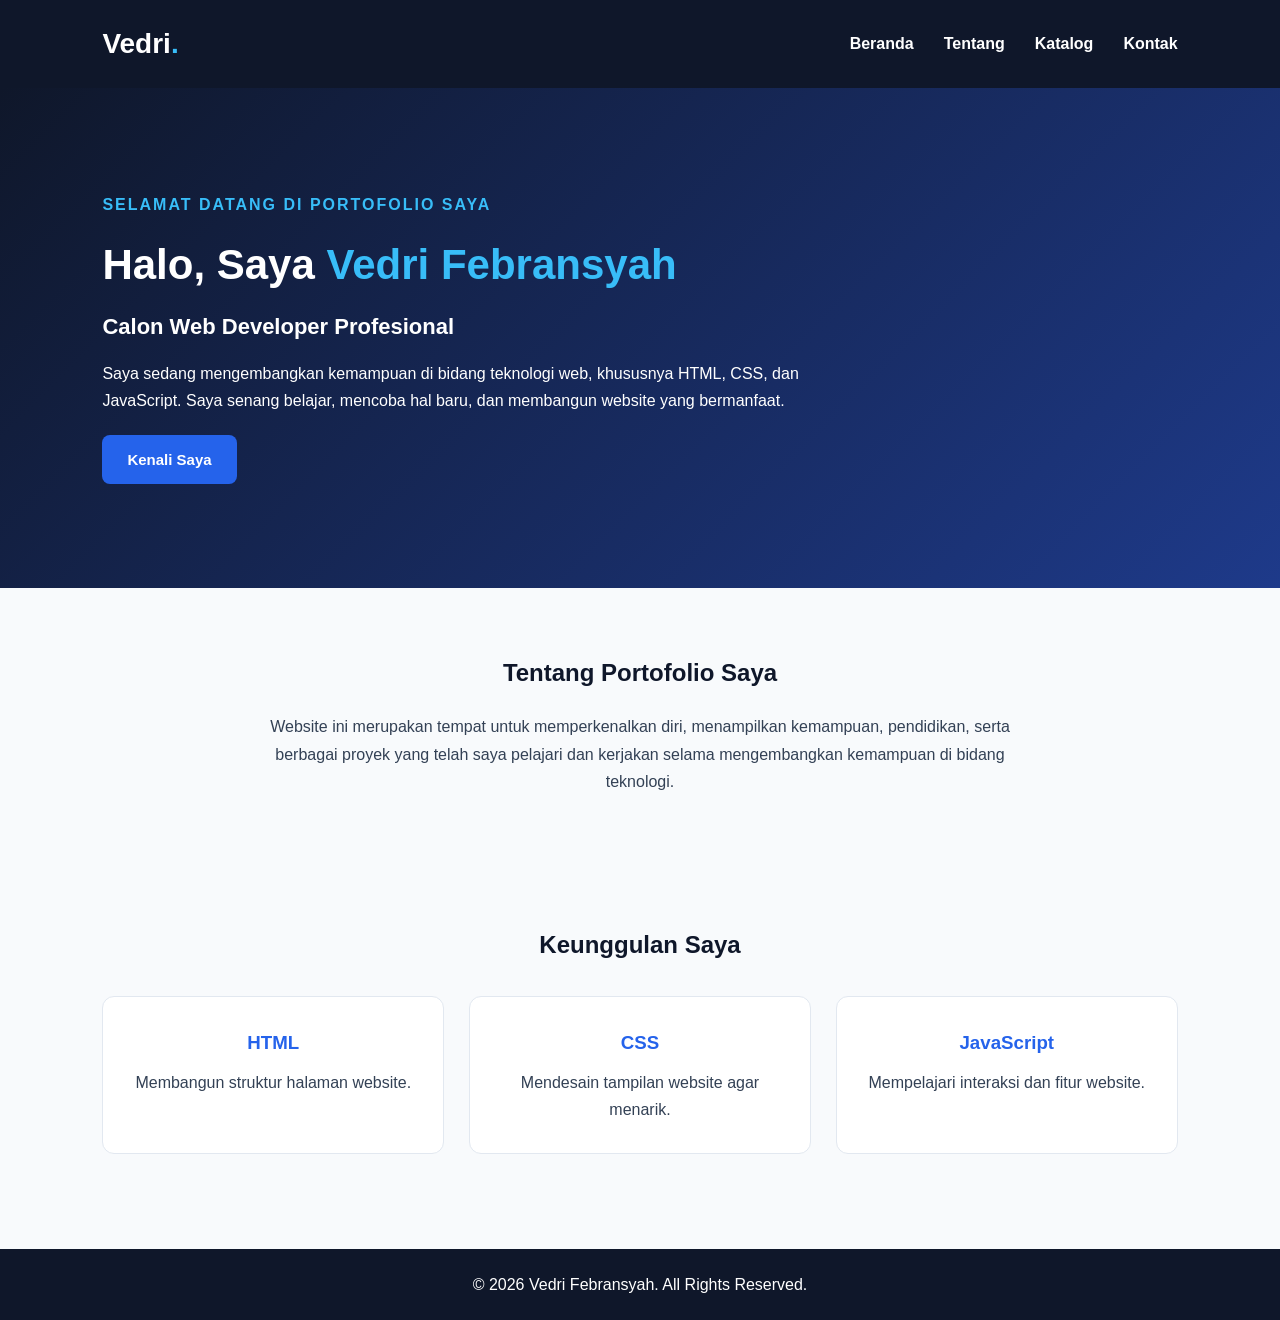
<file: tugas-uts/index.html>
<!DOCTYPE html>
<html lang="id">
<head>
    <meta charset="UTF-8">
    <meta name="viewport" content="width=device-width, initial-scale=1.0">
    <title>Beranda | Vedri Febriansyah</title>
    <link rel="stylesheet" href="style.css">
</head>
<body>
    <header>
        <h2>Vedri<span>.</span></h2>
        <nav>
            <ul>
                <li><a href="index.html">Beranda</a></li>
                <li><a href="tentang.html">Tentang</a></li>
                <li><a href="katalog.html">Katalog</a></li>
                <li><a href="kontak.html">Kontak</a></li>
            </ul>
        </nav>
    </header>

    <main>

        <section class="hero">
            <div class="hero-text">
                <p class="sapaan">SELAMAT DATANG DI PORTOFOLIO SAYA</p>
                <h1>
                    Halo, Saya <span> Vedri Febransyah</span>
                </h1>
                <h3>Calon Web Developer Profesional</h3>
                <p>
                    Saya sedang mengembangkan kemampuan di bidang
                    teknologi web, khususnya HTML, CSS, dan JavaScript.
                    Saya senang belajar, mencoba hal baru, dan
                    membangun website yang bermanfaat.
                </p>
                <a href="tentang.html" class="btn">
                    Kenali Saya
                </a>
            </div>

        </section>

        <section class="ringkasan">
            <h2>Tentang Portofolio Saya</h2>
            <p>
                Website ini merupakan tempat untuk memperkenalkan
                diri, menampilkan kemampuan, pendidikan, serta
                berbagai proyek yang telah saya pelajari dan kerjakan
                selama mengembangkan kemampuan di bidang teknologi.
            </p>
        </section>

        <section class="unggulan">
            <h2>Keunggulan Saya</h2>
            <div class="unggulan-container">
                <article class="unggulan-card">
                    <h3>HTML</h3>
                    <p>Membangun struktur halaman website.</p>
                </article>
                <article class="unggulan-card">
                    <h3>CSS</h3>
                    <p>Mendesain tampilan website agar menarik.</p>
                </article>
                <article class="unggulan-card">
                    <h3>JavaScript</h3>
                    <p>Mempelajari interaksi dan fitur website.</p>
                </article>

            </div>

        </section>

    </main>

    <footer>
        <p>&copy; 2026 Vedri Febransyah. All Rights Reserved.</p>
    </footer>

    <script src="script.js"></script>
</body>
</html>
</file>
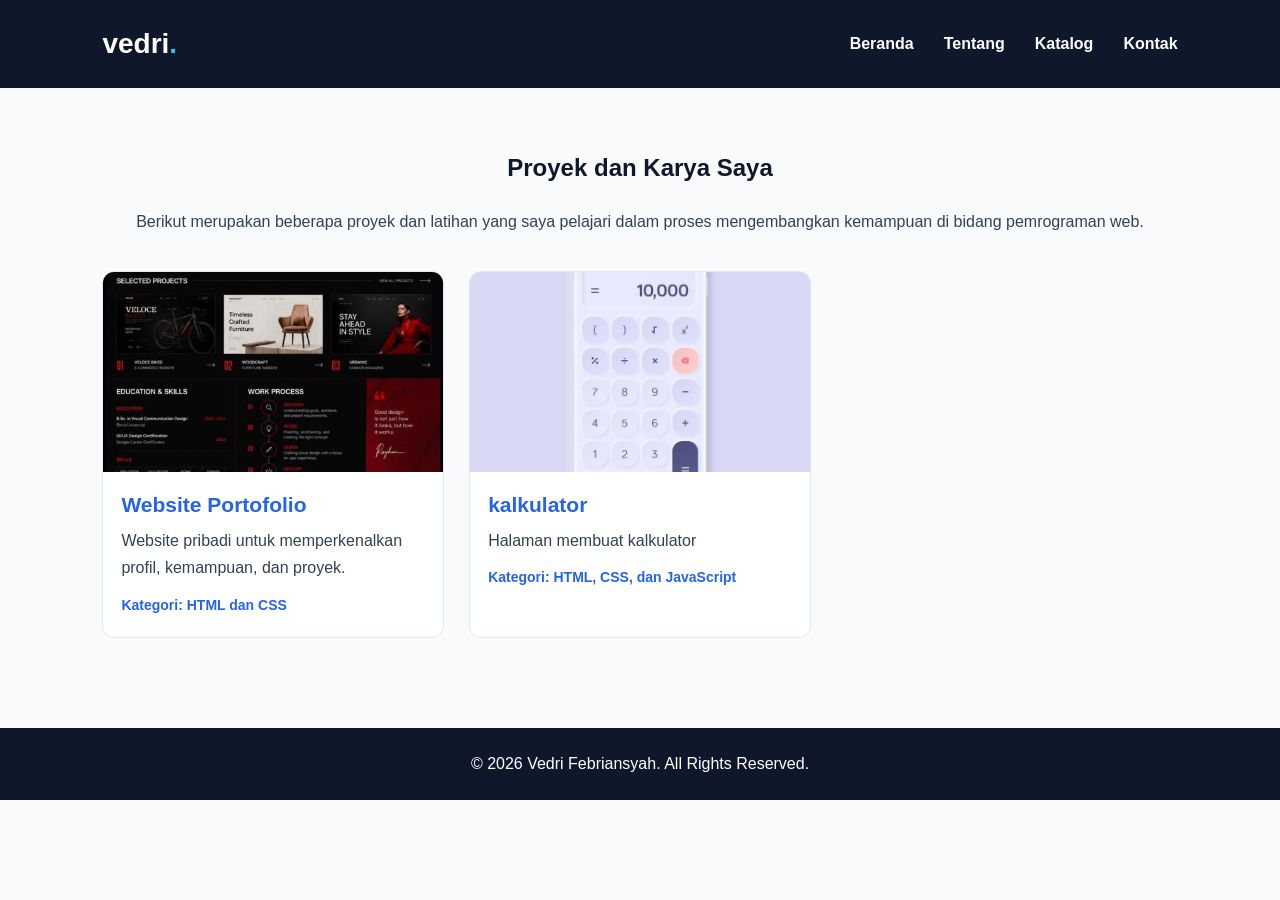
<file: tugas-uts/katalog.html>
<!DOCTYPE html>
<html lang="id">
<head>
    <meta charset="UTF-8">
    <meta name="viewport" content="width=device-width, initial-scale=1.0">
    <title>Katalog Proyek | Vedri Febriansyah</title>
    <link rel="stylesheet" href="style.css">
</head>
<body>

    <header>
        <h2>vedri<span>.</span></h2>
         <button class="menu-toggle"typr="button"
        aria-label="Buka menu navigasi"
        arial-expanded="false">
        ☰
    </button>
        <nav class="nav-menu">
            <ul>
                <li><a href="index.html">Beranda</a></li>
                <li><a href="tentang.html">Tentang</a></li>
                <li><a href="katalog.html">Katalog</a></li>
                <li><a href="kontak.html">Kontak</a></li>
            </ul>
        </nav>
    </header>

    <main>

        <section class="katalog">
            <h1>Proyek dan Karya Saya</h1>
            <p class="katalog-deskripsi">
                Berikut merupakan beberapa proyek dan latihan
                yang saya pelajari dalam proses mengembangkan
                kemampuan di bidang pemrograman web.
            </p>
            <div class="katalog-container">
                <article class="katalog-card">
                    <img src="website.jpeg"
                         alt="Tampilan proyek website portofolio pribadi">
                    <h2>Website Portofolio</h2>
                    <p>
                        Website pribadi untuk memperkenalkan
                        profil, kemampuan, dan proyek.
                    </p>
                    <span>Kategori: HTML dan CSS</span>
                </article>
                <article class="katalog-card">
                    <img src="kalkulator.jpeg"
                         alt="Tampilan halaman login website">
                    <h2>kalkulator</h2>
                    <p>
                        Halaman membuat kalkulator
                    </p>
                    <span>Kategori: HTML, CSS, dan JavaScript</span>
                </article>
            </div>
        </section>

    </main>

    <footer>
        <p>&copy; 2026 Vedri Febriansyah. All Rights Reserved.</p>
    </footer>

    <script src="script.js"></script>
</body>
</html>
</file>
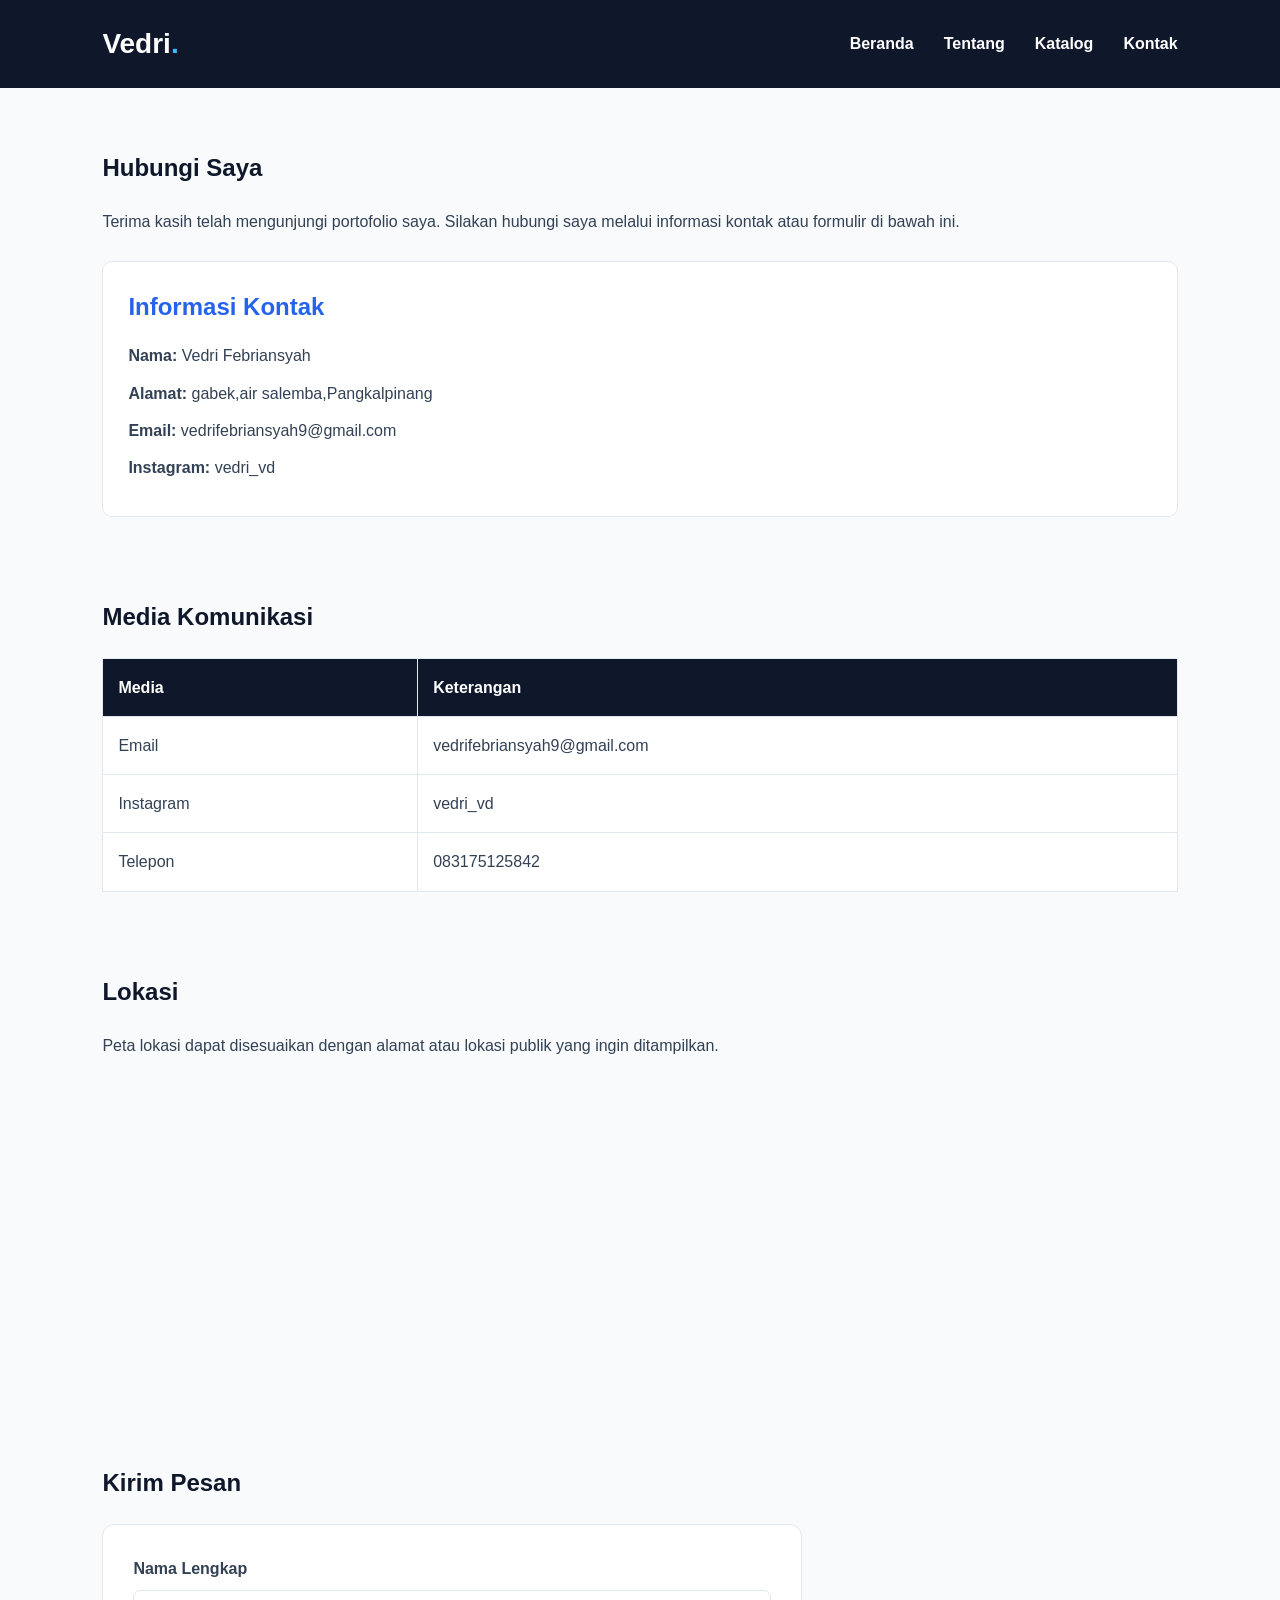
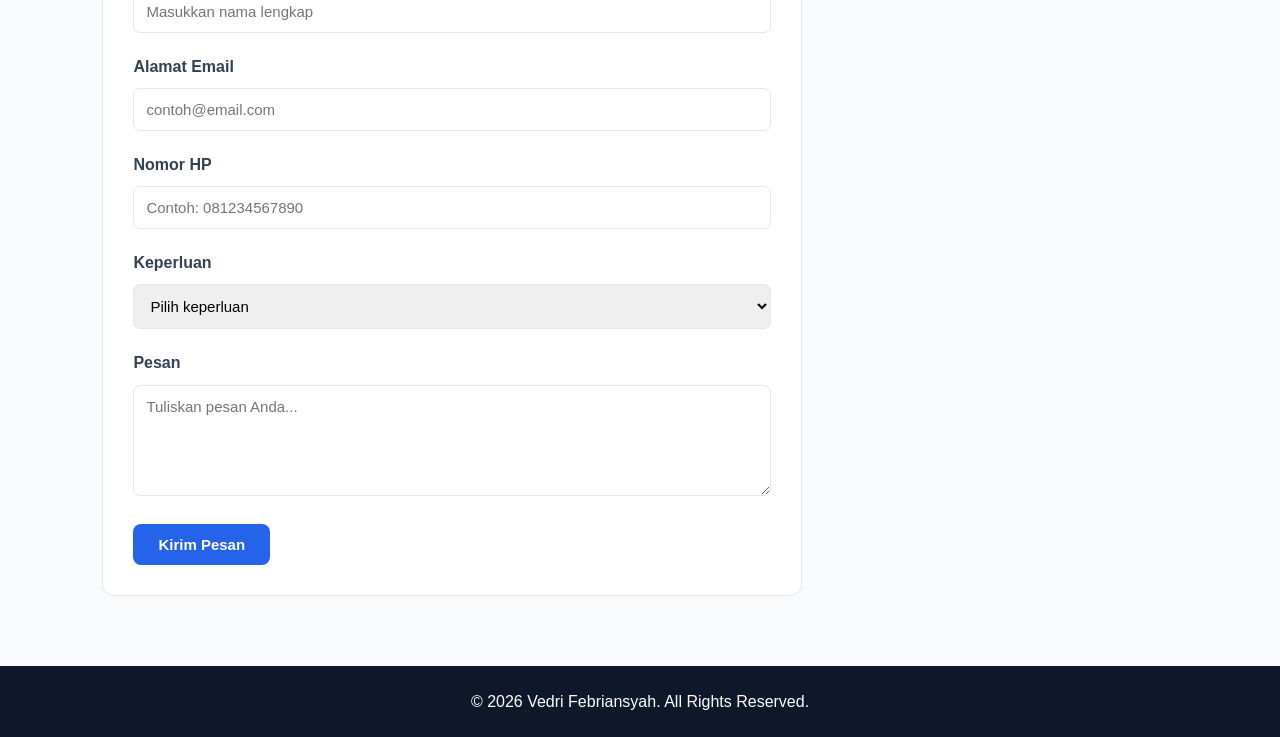
<file: tugas-uts/kontak.html>
<!DOCTYPE html>
<html lang="id">
<head>
    <meta charset="UTF-8">
    <meta name="viewport" content="width=device-width, initial-scale=1.0">
    <title>Kontak | Vedri Febriansyah</title>
    <link rel="stylesheet" href="style.css">
</head>
<body>

    <header>
        <h2>Vedri<span>.</span></h2>
         <button class="menu-toggle"typr="button"
        aria-label="Buka menu navigasi"
        arial-expanded="false">
        ☰
    </button>
        <nav class="nav-menu">
            <ul>
                <li><a href="index.html">Beranda</a></li>
                <li><a href="tentang.html">Tentang</a></li>
                <li><a href="katalog.html">Katalog</a></li>
                <li><a href="kontak.html">Kontak</a></li>
            </ul>
        </nav>
    </header>

    <main>

        <section class="kontak">
            <h1>Hubungi Saya</h1>
            <p>
                Terima kasih telah mengunjungi portofolio saya.
                Silakan hubungi saya melalui informasi kontak
                atau formulir di bawah ini.
            </p>
            <div class="informasi-kontak">
                <h2>Informasi Kontak</h2>
                <p><strong>Nama:</strong> Vedri Febriansyah</p>
                <p><strong>Alamat:</strong>
                    gabek,air salemba,Pangkalpinang
                </p>
                <p><strong>Email:</strong>
                    vedrifebriansyah9@gmail.com
                </p>
                <p><strong>Instagram:</strong>
                    vedri_vd
                </p>
            </div>
        </section>
        <section class="tabel-kontak">
            <h2>Media Komunikasi</h2>
            <table>
                <thead>
                    <tr>
                        <th>Media</th>
                        <th>Keterangan</th>
                    </tr>
                </thead>
                <tbody>
                    <tr>
                        <td>Email</td>
                        <td>vedrifebriansyah9@gmail.com</td>
                    </tr>
                    <tr>
                        <td>Instagram</td>
                        <td>vedri_vd</td>
                    </tr>
                    <tr>
                        <td>Telepon</td>
                        <td>083175125842</td>
                    </tr>
                </tbody>
            </table>
        </section>
        <section class="peta">
            <h2>Lokasi</h2>
            <p>
                Peta lokasi dapat disesuaikan dengan alamat
                atau lokasi publik yang ingin ditampilkan.
            </p>
            <iframe
                src="https://www.google.com/maps?q=Pangkalpinang&output=embed"
                width="100%"
                height="300"
                title="Peta lokasi"
                loading="lazy">
            </iframe>
        </section>
        <section class="form-kontak">
            <h2>Kirim Pesan</h2>
            <form id="form-kontak">
                <div class="form-group">
                    <label for="nama">Nama Lengkap</label>
                    <input
                        type="text"
                        id="nama"
                        name="nama"
                        placeholder="Masukkan nama lengkap"
                        required>
                </div>
                <div class="form-group">
                    <label for="email">Alamat Email</label>
                    <input
                        type="email"
                        id="email"
                        name="email"
                        placeholder="contoh@email.com"
                        required>
                </div>
                <div class="form-group">
                    <label for="telepon">Nomor HP</label>
                    <input
                        type="tel"
                        id="telepon"
                        name="telepon"
                        placeholder="Contoh: 081234567890"
                        pattern="[0-9]{10,13}"
                        minlength="10"
                        maxlength="13"
                        required>
                </div>
                <div class="form-group">
                    <label for="pilihan">Keperluan</label>
                    <select
                        id="pilihan"
                        name="pilihan"
                        required>
                        <option value="">Pilih keperluan</option>
                        <option value="Kerja Sama">Kerja Sama</option>
                        <option value="Pertanyaan">Pertanyaan</option>
                        <option value="Informasi">Informasi</option>
                        <option value="Lainnya">Lainnya</option>
                    </select>
                </div>
                <div class="form-group">
                    <label for="pesan">Pesan</label>
                    <textarea
                        id="pesan"
                        name="pesan"
                        rows="5"
                        minlength="10"
                        maxlength="500"
                        placeholder="Tuliskan pesan Anda..."
                        required></textarea>
                </div>
                <button type="submit">
                    Kirim Pesan
                </button>
                <p id="pesan-from"></p>
            </form>
        </section>

    </main>

    <footer>
        <p>&copy; 2026 Vedri Febriansyah. All Rights Reserved.</p>
    </footer>

    <script src="script.js"></script>
</body>
</html>
</file>
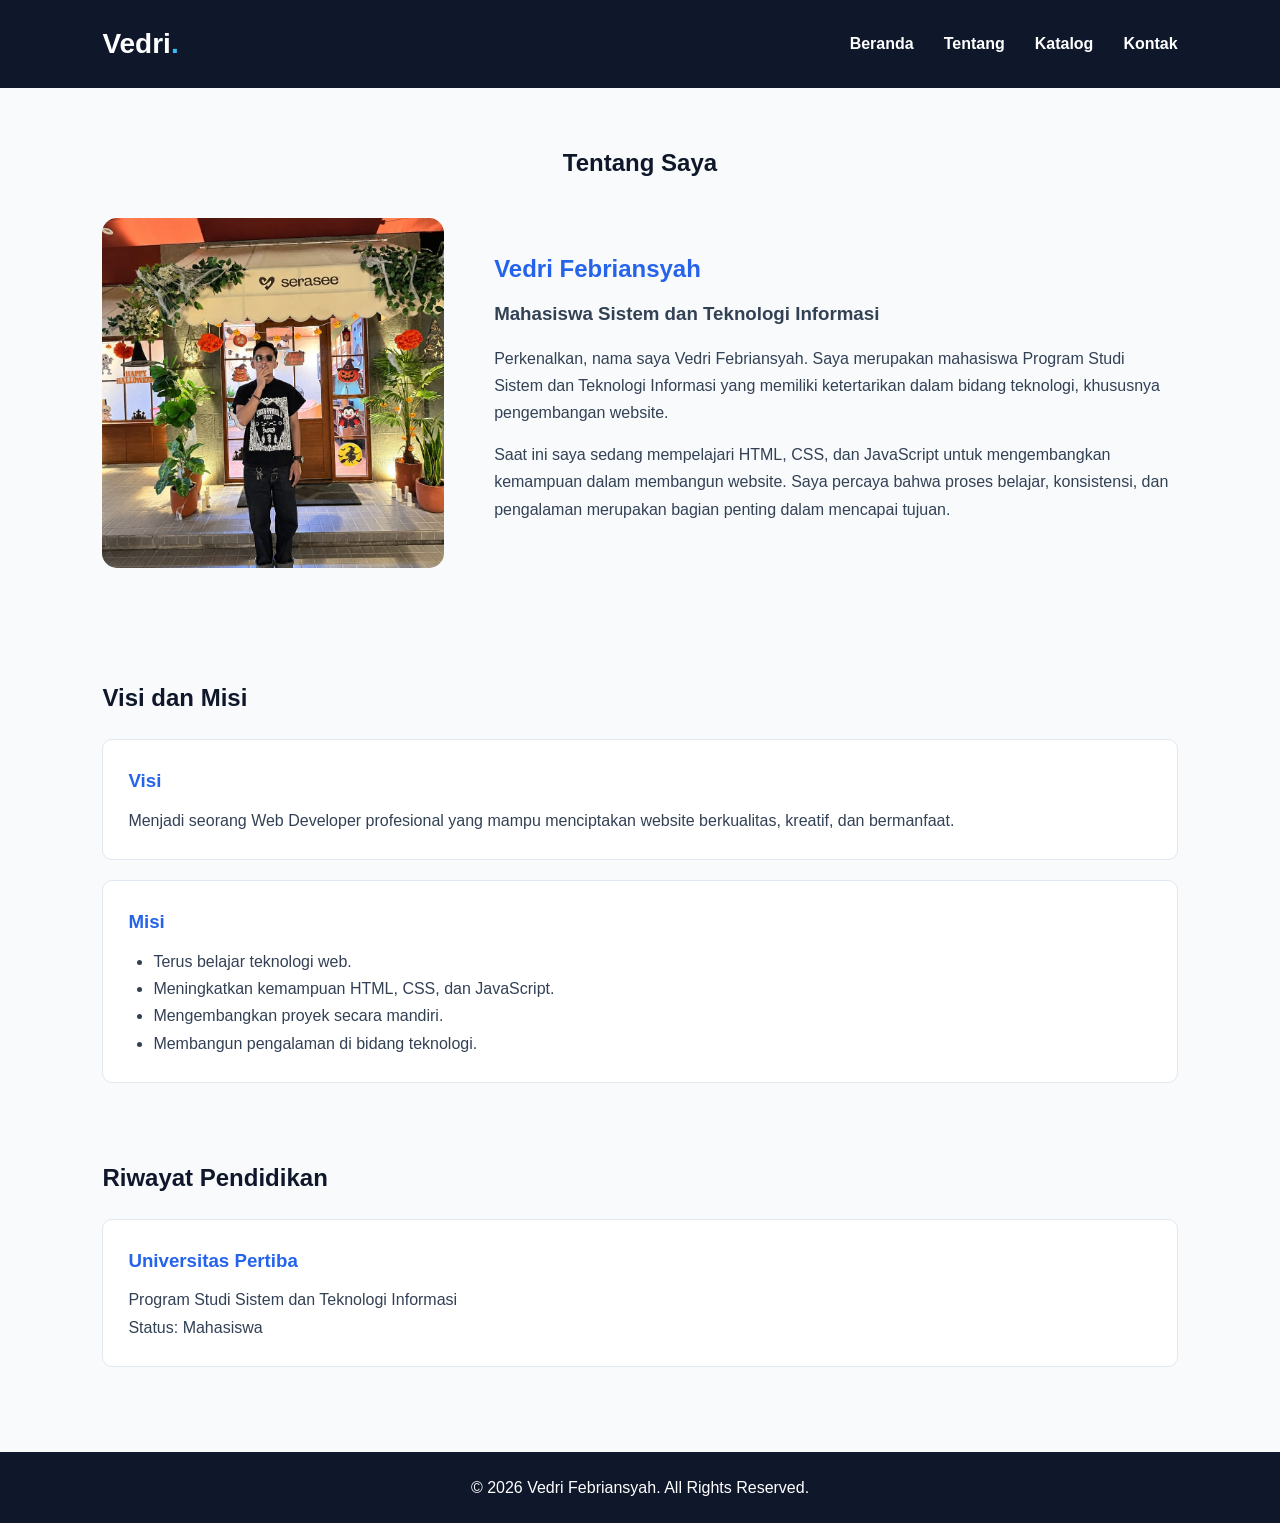
<file: tugas-uts/tentang.html>
<!DOCTYPE html>
<html lang="id">
<head>
    <meta charset="UTF-8">
    <meta name="viewport" content="width=device-width, initial-scale=1.0">
    <title>Tentang Saya | Vedri Febriansyah</title>
    <link rel="stylesheet" href="style.css">
</head>
<body>
    <header>
        <h2>Vedri<span>.</span></h2>
        <button class="menu-toggle"typr="button"
        aria-label="Buka menu navigasi"
        arial-expanded="false">
        ☰
    </button>
        <nav class="nav-menu">
            <ul>
                <li><a href="index.html">Beranda</a></li>
                <li><a href="tentang.html">Tentang</a></li>
                <li><a href="katalog.html">Katalog</a></li>
                <li><a href="kontak.html">Kontak</a></li>
            </ul>
        </nav>
    </header>

    <main>

        <section class="tentang">
            <h1>Tentang Saya</h1>
            <div class="profil-container">
                <div class="profil-foto">
                    <img src="vedri.jpeg"
                         alt="Foto profil Vedri Febriansyah">
                </div>
                <div class="profil-text">
                    <h2>Vedri Febriansyah</h2>
                    <h3>Mahasiswa Sistem dan Teknologi Informasi</h3>
                    <p>
                        Perkenalkan, nama saya Vedri Febriansyah.
                        Saya merupakan mahasiswa Program Studi
                        Sistem dan Teknologi Informasi yang memiliki
                        ketertarikan dalam bidang teknologi,
                        khususnya pengembangan website.
                    </p>
                    <p>
                        Saat ini saya sedang mempelajari HTML,
                        CSS, dan JavaScript untuk mengembangkan
                        kemampuan dalam membangun website.
                        Saya percaya bahwa proses belajar,
                        konsistensi, dan pengalaman merupakan
                        bagian penting dalam mencapai tujuan.
                    </p>
                </div>
            </div>
        </section>
        <section class="visi-misi">
            <h2>Visi dan Misi</h2>
            <article>
                <h3>Visi</h3>
                <p>
                    Menjadi seorang Web Developer profesional
                    yang mampu menciptakan website berkualitas,
                    kreatif, dan bermanfaat.
                </p>
            </article>
            <article>
                <h3>Misi</h3>
                <ul>
                    <li>Terus belajar teknologi web.</li>
                    <li>Meningkatkan kemampuan HTML, CSS, dan JavaScript.</li>
                    <li>Mengembangkan proyek secara mandiri.</li>
                    <li>Membangun pengalaman di bidang teknologi.</li>
                </ul>
            </article>
        </section>

        <section class="pendidikan">

            <h2>Riwayat Pendidikan</h2>

            <article class="pendidikan-card">
                <h3>Universitas Pertiba</h3>
                <p>Program Studi Sistem dan Teknologi Informasi</p>
                <p>Status: Mahasiswa</p>
            </article>
        </section>

    </main>

    <footer>
        <p>&copy; 2026 Vedri Febriansyah. All Rights Reserved.</p>
    </footer>

    <script src="script.js"></script>
</body>
</html>
</file>
<file: tugas-uts/style.css>
:root {
    --warna-utama: #2563eb;
    --warna-gelap: #0f172a;
    --warna-background: #f8fafc;
    --warna-putih: #ffffff;
    --warna-teks: #334155;
    --warna-aksen: #38bdf8;
    --warna-border: #e2e8f0;
}

* {
    margin: 0;
    padding: 0;
    box-sizing: border-box;
}

html {
    scroll-behavior: smooth;
}

body {
    font-family: Arial, Helvetica, sans-serif;
    background-color: var(--warna-background);
    color: var(--warna-teks);
    line-height: 1.7;
}

a {
    text-decoration: none;
}

img {
    max-width: 100%;
    display: block;
}

header {
    background-color: var(--warna-gelap);
    color: var(--warna-putih);
    padding: 20px 8%;

    display: flex;
    justify-content: space-between;
    align-items: center;
    flex-wrap: wrap;
}

header h2 {
    font-size: 28px;
    color: var(--warna-putih);
}

header h2 span {
    color: var(--warna-aksen);
}

nav ul {
    display: flex;
    list-style: none;
    gap: 30px;
}

nav ul li a {
    color: var(--warna-putih);
    font-weight: bold;
    transition: color 0.3s ease;
}

nav ul li a:hover {
    color: var(--warna-aksen);
}

/* =================================
   4. HERO SECTION
================================= */

.hero {
    min-height: 450px;
    padding: 90px 8%;

    display: flex;
    align-items: center;

    background: linear-gradient(
        135deg,
        #0f172a,
        #1e3a8a
    );

    color: var(--warna-putih);
}

.hero-text {
    max-width: 700px;
    animation: muncul 1s ease;
}

.sapaan {
    color: var(--warna-aksen);
    font-weight: bold;
    letter-spacing: 2px;
    margin-bottom: 15px;
}

.hero h1 {
    font-size: 42px;
    margin-bottom: 15px;
    line-height: 1.3;
}

.hero h1 span {
    color: var(--warna-aksen);
}

.hero h3 {
    font-size: 22px;
    margin-bottom: 15px;
}

.hero-text p {
    margin-bottom: 20px;
}

.btn,
button {
    display: inline-block;
    background-color: var(--warna-utama);
    color: var(--warna-putih);

    padding: 12px 25px;
    border: none;
    border-radius: 8px;

    font-size: 15px;
    font-weight: bold;
    cursor: pointer;

    transition: all 0.3s ease;
}

.btn:hover,
button:hover {
    background-color: #1d4ed8;
    transform: translateY(-3px);
}

.ringkasan,
.unggulan {
    padding: 65px 8%;
    text-align: center;
}

.ringkasan h2,
.unggulan h2,
.visi-misi h2,
.pendidikan h2,
.katalog h1,
.kontak h1,
.tabel-kontak h2,
.peta h2,
.form-kontak h2 {
    color: var(--warna-gelap);
    margin-bottom: 20px;
}

.ringkasan p {
    max-width: 800px;
    margin: auto;
}

.unggulan-container {
    display: grid;
    grid-template-columns: repeat(3, 1fr);
    gap: 25px;
    margin-top: 30px;
}

.unggulan-card {
    background-color: var(--warna-putih);
    padding: 30px;
    border-radius: 12px;
    border: 1px solid var(--warna-border);
    transition: all 0.3s ease;
}

.unggulan-card h3 {
    color: var(--warna-utama);
    margin-bottom: 10px;
}

.unggulan-card:hover {
    transform: translateY(-8px);
    box-shadow: 0 10px 25px rgba(0, 0, 0, 0.1);
}

.tentang,
.visi-misi,
.pendidikan {
    padding: 55px 8%;
}

.tentang > h1 {
    text-align: center;
    color: var(--warna-gelap);
    margin-bottom: 35px;
}

.profil-container {
    display: flex;
    align-items: center;
    gap: 40px;
}

.profil-foto {
    flex: 1;
}

.profil-foto img {
    width: 100%;
    max-width: 350px;
    height: 350px;
    object-fit: cover;
    border-radius: 15px;
}

.profil-text {
    flex: 2;
}

.profil-text h2 {
    color: var(--warna-utama);
    margin-bottom: 8px;
}

.profil-text h3 {
    margin-bottom: 15px;
}

.profil-text p {
    margin-bottom: 15px;
}

.visi-misi article,
.pendidikan-card {
    background-color: var(--warna-putih);
    padding: 25px;
    margin-top: 20px;
    border-radius: 10px;
    border: 1px solid var(--warna-border);
}

.visi-misi article h3,
.pendidikan-card h3 {
    color: var(--warna-utama);
    margin-bottom: 10px;
}

.visi-misi ul {
    padding-left: 25px;
}

.pendidikan {
    padding-top: 20px;
}

.katalog {
    padding: 60px 8%;
}

.katalog h1,
.katalog-deskripsi {
    text-align: center;
}

.katalog-deskripsi {
    margin-bottom: 35px;
}

.katalog-container {
    display: grid;
    grid-template-columns: repeat(3, 1fr);
    gap: 25px;
}

.katalog-card {
    background-color: var(--warna-putih);
    border-radius: 12px;
    overflow: hidden;
    border: 1px solid var(--warna-border);
    transition: all 0.3s ease;
}

.katalog-card img {
    width: 100%;
    height: 200px;
    object-fit: cover;
}

.katalog-card h2 {
    color: var(--warna-utama);
    font-size: 21px;
    padding: 15px 18px 5px;
}

.katalog-card p {
    padding: 0 18px 12px;
}

.katalog-card span {
    display: block;
    padding: 0 18px 20px;
    color: var(--warna-utama);
    font-size: 14px;
    font-weight: bold;
}

.katalog-card:hover {
    transform: translateY(-7px);
    box-shadow: 0 10px 25px rgba(0, 0, 0, 0.1);
}

.kontak,
.tabel-kontak,
.peta,
.form-kontak {
    padding: 40px 8%;
}

.kontak {
    padding-top: 60px;
}

.informasi-kontak {
    background-color: var(--warna-putih);
    padding: 25px;
    margin-top: 25px;
    border-radius: 10px;
    border: 1px solid var(--warna-border);
}

.informasi-kontak h2 {
    color: var(--warna-utama);
    margin-bottom: 15px;
}

.informasi-kontak p {
    margin-bottom: 10px;
}

table {
    width: 100%;
    border-collapse: collapse;
    background-color: var(--warna-putih);
}

th,
td {
    border: 1px solid var(--warna-border);
    padding: 15px;
    text-align: left;
}

th {
    background-color: var(--warna-gelap);
    color: var(--warna-putih);
}

tbody tr:hover {
    background-color: #eff6ff;
}

.peta iframe {
    border: none;
    border-radius: 10px;
    margin-top: 15px;
}

.form-kontak form {
    max-width: 700px;
    background-color: var(--warna-putih);
    padding: 30px;
    border-radius: 12px;
    border: 1px solid var(--warna-border);
}

.form-group {
    margin-bottom: 20px;
}

.form-group label {
    display: block;
    font-weight: bold;
    margin-bottom: 8px;
}

.form-group input,
.form-group select,
.form-group textarea {
    width: 100%;
    padding: 12px;
    border: 1px solid var(--warna-border);
    border-radius: 7px;
    font-size: 15px;
    font-family: inherit;
}

.form-group input:focus,
.form-group select:focus,
.form-group textarea:focus {
    outline: 2px solid var(--warna-utama);
    border-color: var(--warna-utama);
}

footer {
    background-color: var(--warna-gelap);
    color: var(--warna-putih);
    text-align: center;
    padding: 22px;
    margin-top: 30px;
}

@keyframes muncul {
    from {
        opacity: 0;
        transform: translateY(25px);
    }

    to {
        opacity: 1;
        transform: translateY(0);
    }
}

@media (min-width: 601px) and (max-width: 991px) {

    .katalog-container {
        grid-template-columns: repeat(2, 1fr);
    }

    .unggulan-container {
        grid-template-columns: repeat(2, 1fr);
    }

    header {
        padding: 20px 5%;
    }

    nav ul {
        gap: 15px;
    }

    .profil-container {
        gap: 25px;
    }

}

@media (max-width: 600px) {

    header {
        flex-direction: column;
        align-items: flex-start;
        gap: 15px;
        padding: 20px 5%;
    }

    nav {
        width: 100%;
    }

    nav ul {
        flex-direction: column;
        gap: 10px;
    }

    .hero {
        padding: 60px 6%;
        min-height: 400px;
    }

    .hero h1 {
        font-size: 30px;
    }

    .hero h3 {
        font-size: 19px;
    }

    .ringkasan,
    .unggulan,
    .tentang,
    .visi-misi,
    .pendidikan,
    .katalog,
    .kontak,
    .tabel-kontak,
    .peta,
    .form-kontak {
        padding: 35px 6%;
    }

    .unggulan-container {
        grid-template-columns: 1fr;
    }

    .profil-container {
        flex-direction: column;
        align-items: flex-start;
    }

    .profil-foto {
        width: 100%;
    }

    .profil-foto img {
        height: 280px;
        margin: auto;
    }

    .profil-text {
        width: 100%;
    }

    .katalog-container {
        grid-template-columns: 1fr;
    }

    .form-kontak form {
        padding: 20px;
    }

    th,
    td {
        padding: 10px;
        font-size: 13px;
    }

}

@media (min-width: 992px) {

    header {
        padding: 20px 8%;
    }

    .hero {
        min-height: 500px;
        padding: 100px 8%;
    }

    .hero-text {
        max-width: 750px;
    }

    .katalog-container {
        grid-template-columns: repeat(3, 1fr);
    }

    .unggulan-container {
        grid-template-columns: repeat(3, 1fr);
    }

    .profil-container {
        gap: 50px;
    }

}

.menu-toggle {
    display: none;
    background: var(--warna-utama);
    color: var(--warna-putih);
    border: none;
    padding: 10px 15px;
    font-size: 22px;
    border-radius: 6px;
    cursor: pointer;
}

@media (max-width: 600px) {
    .menu-toggle {
        display: block;
    }

    .nav-menu {
        display: none;
        width: 100%;
    }

    .nav-menu.active {
        display: block;
    }

    .nav-menu ul {
        display: flex;
        flex-direction: column;
        gap: 15px;
    }
}

.pesan-error {
    color: #dc2626;
    font-size: 14px;
    margin-top: 5px;
}

.pesan-sukses {
    color: #16a34a;
    font-size: 15px;
    font-weight: bold;
    margin-top: 15px;
}
</file>
